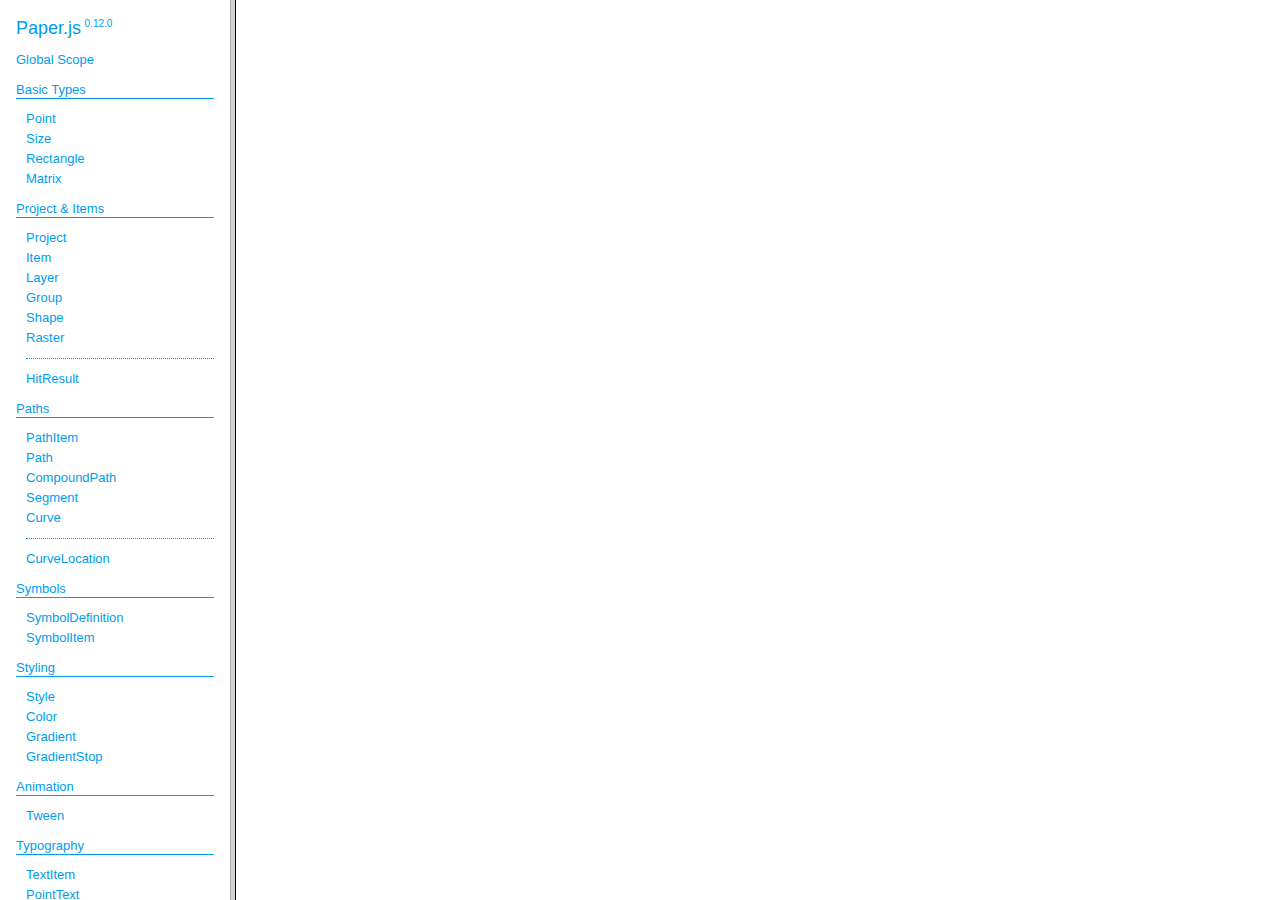
<file: node_modules/paper/dist/docs/index.html>
<!DOCTYPE html>
<html>
<head>
<meta charset="UTF-8">
<title>Paper.js v0.12.0</title>
</head>
<frameset cols="230,*">
<frame src="classes/index.html" name="packageListFrame" title="All Packages">
<frame src="about:blank" name="class-frame" title="Class and interface descriptions">
</frameset>
</html>
</file>
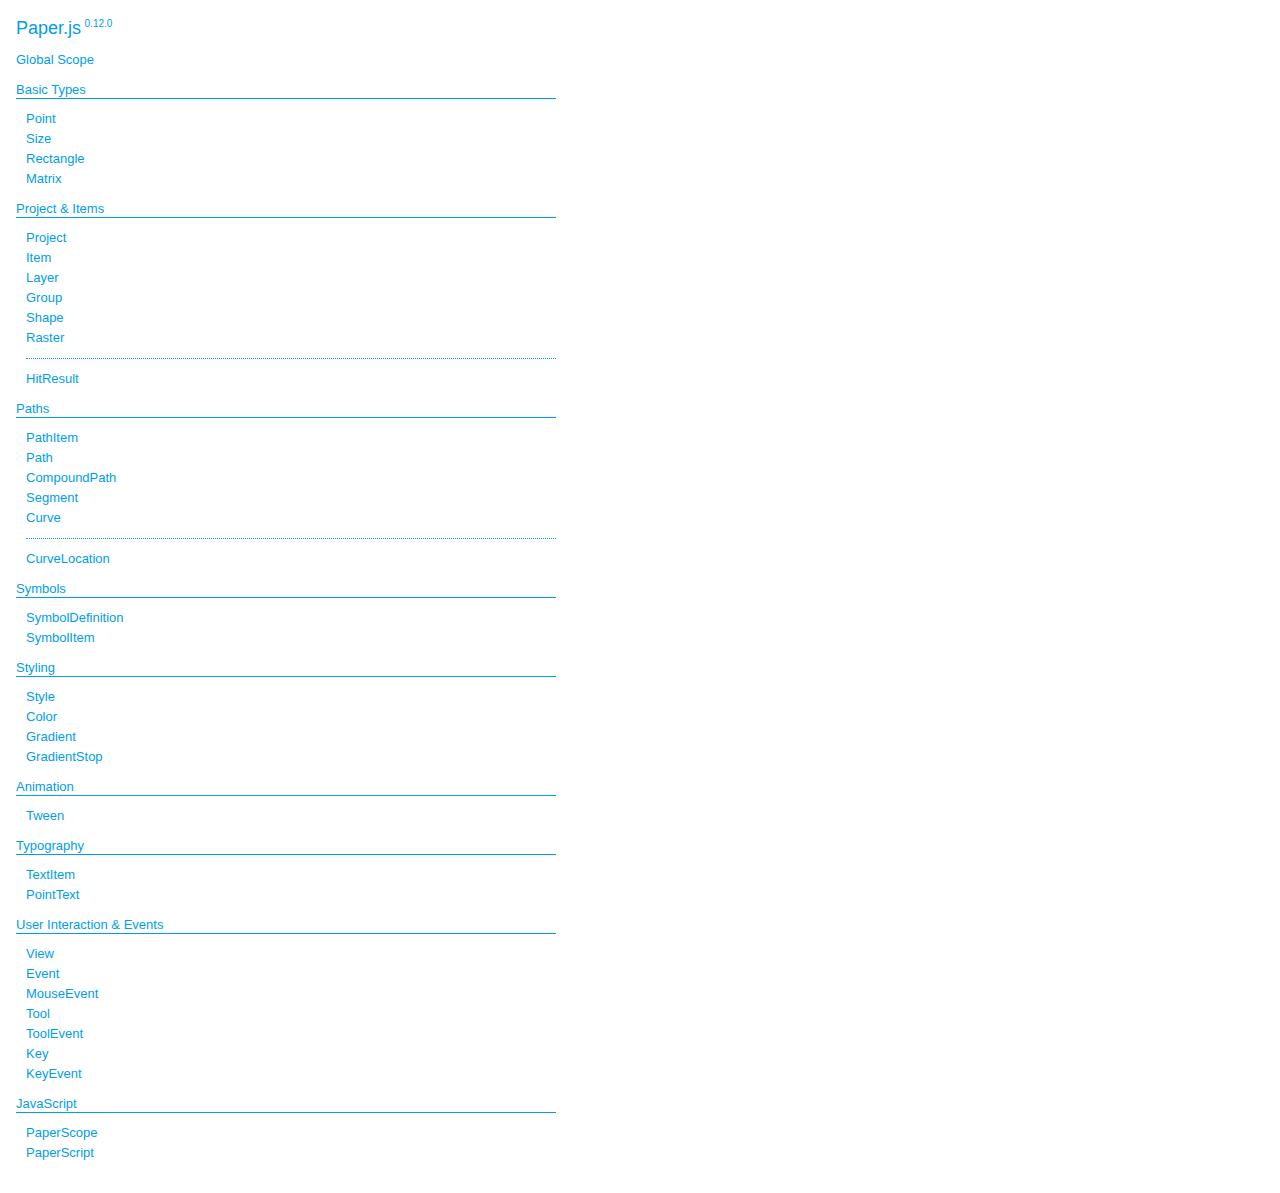
<file: node_modules/paper/dist/docs/classes/index.html>
<!DOCTYPE html>
<html>
<head>
<meta charset="UTF-8">
<title>Paper.js v0.12.0</title>
<base target="class-frame">
<link href="../assets/css/docs.css" rel="stylesheet" type="text/css">
</head>
<body class="reference">
<div class="reference-index">
<h1>Paper.js<span class="version">0.12.0</span></h1>
<ul class="reference-classes"><li><a href="../classes/global.html">Global Scope</a></li>
<li>
<h2>Basic Types</h2>
<ul>
<li><a href="../classes/Point.html">Point</a></li>
<li><a href="../classes/Size.html">Size</a></li>
<li><a href="../classes/Rectangle.html">Rectangle</a></li>
<li><a href="../classes/Matrix.html">Matrix</a></li>
</ul>
<li>
<h2>Project & Items</h2>
<ul>
<li><a href="../classes/Project.html">Project</a></li>
<li><a href="../classes/Item.html">Item</a></li>
<li><a href="../classes/Layer.html">Layer</a></li>
<li><a href="../classes/Group.html">Group</a></li>
<li><a href="../classes/Shape.html">Shape</a></li>
<li><a href="../classes/Raster.html">Raster</a></li>
<li><hr /></li>
<li><a href="../classes/HitResult.html">HitResult</a></li>
</ul>
<li>
<h2>Paths</h2>
<ul>
<li><a href="../classes/PathItem.html">PathItem</a></li>
<li><a href="../classes/Path.html">Path</a></li>
<li><a href="../classes/CompoundPath.html">CompoundPath</a></li>
<li><a href="../classes/Segment.html">Segment</a></li>
<li><a href="../classes/Curve.html">Curve</a></li>
<li><hr /></li>
<li><a href="../classes/CurveLocation.html">CurveLocation</a></li>
</ul>
<li>
<h2>Symbols</h2>
<ul>
<li><a href="../classes/SymbolDefinition.html">SymbolDefinition</a></li>
<li><a href="../classes/SymbolItem.html">SymbolItem</a></li>
</ul>
<li>
<h2>Styling</h2>
<ul>
<li><a href="../classes/Style.html">Style</a></li>
<li><a href="../classes/Color.html">Color</a></li>
<li><a href="../classes/Gradient.html">Gradient</a></li>
<li><a href="../classes/GradientStop.html">GradientStop</a></li>
</ul>
<li>
<h2>Animation</h2>
<ul>
<li><a href="../classes/Tween.html">Tween</a></li>
</ul>
<li>
<h2>Typography</h2>
<ul>
<li><a href="../classes/TextItem.html">TextItem</a></li>
<li><a href="../classes/PointText.html">PointText</a></li>
</ul>
<li>
<h2>User Interaction & Events</h2>
<ul>
<li><a href="../classes/View.html">View</a></li>
<li><a href="../classes/Event.html">Event</a></li>
<li><a href="../classes/MouseEvent.html">MouseEvent</a></li>
<li><a href="../classes/Tool.html">Tool</a></li>
<li><a href="../classes/ToolEvent.html">ToolEvent</a></li>
<li><a href="../classes/Key.html">Key</a></li>
<li><a href="../classes/KeyEvent.html">KeyEvent</a></li>
</ul>
<li>
<h2>JavaScript</h2>
<ul>
<li><a href="../classes/PaperScope.html">PaperScope</a></li>
<li><a href="../classes/PaperScript.html">PaperScript</a></li>
</ul>
</ul>
</body>
</html>
</file>
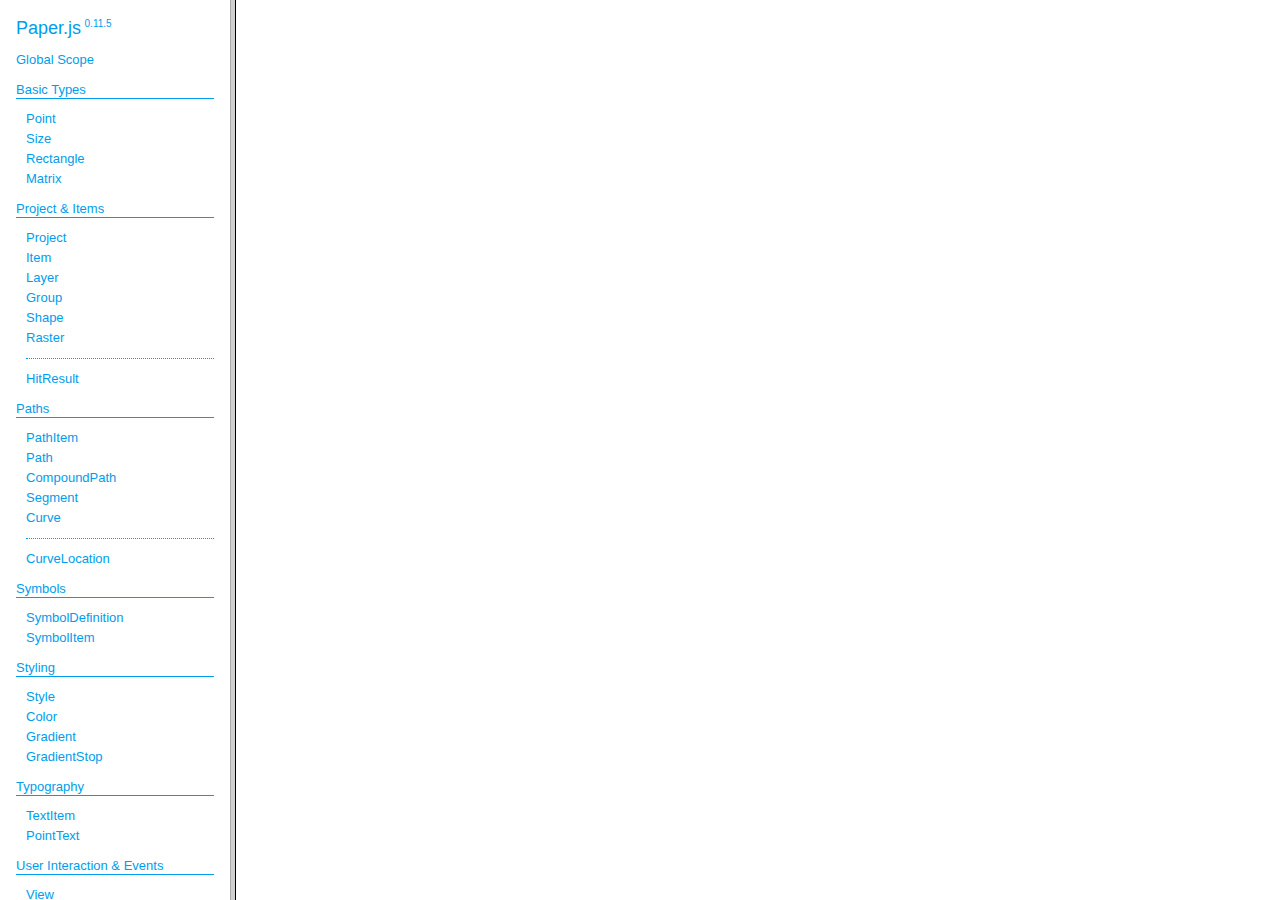
<file: node_modules/paper/dist/paperjs/docs/index.html>
<!DOCTYPE html>
<html>
<head>
<meta charset="UTF-8">
<title>Paper.js v0.11.5</title>
</head>
<frameset cols="230,*">
<frame src="classes/index.html" name="packageListFrame" title="All Packages">
<frame src="about:blank" name="class-frame" title="Class and interface descriptions">
</frameset>
</html>
</file>
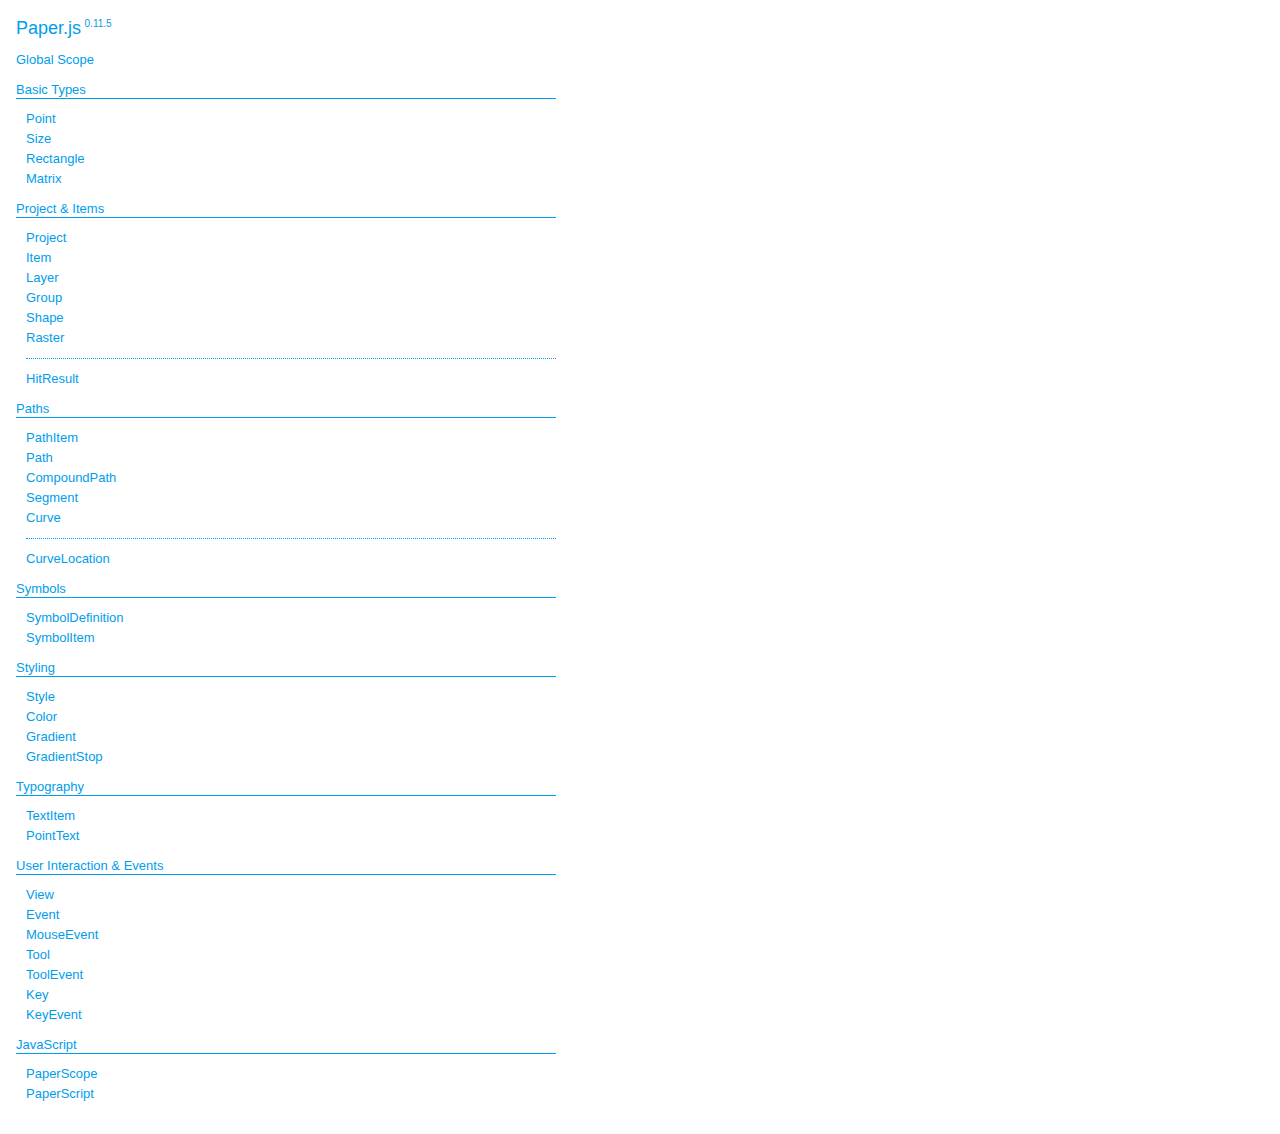
<file: node_modules/paper/dist/paperjs/docs/classes/index.html>
<!DOCTYPE html>
<html>
<head>
<meta charset="UTF-8">
<title>Paper.js v0.11.5</title>
<base target="class-frame">
<link href="../assets/css/docs.css" rel="stylesheet" type="text/css">
</head>
<body class="reference">
<div class="reference-index">
<h1>Paper.js<span class="version">0.11.5</span></h1>
<ul class="reference-classes"><li><a href="../classes/global.html">Global Scope</a></li>
<li>
<h2>Basic Types</h2>
<ul>
<li><a href="../classes/Point.html">Point</a></li>
<li><a href="../classes/Size.html">Size</a></li>
<li><a href="../classes/Rectangle.html">Rectangle</a></li>
<li><a href="../classes/Matrix.html">Matrix</a></li>
</ul>
<li>
<h2>Project & Items</h2>
<ul>
<li><a href="../classes/Project.html">Project</a></li>
<li><a href="../classes/Item.html">Item</a></li>
<li><a href="../classes/Layer.html">Layer</a></li>
<li><a href="../classes/Group.html">Group</a></li>
<li><a href="../classes/Shape.html">Shape</a></li>
<li><a href="../classes/Raster.html">Raster</a></li>
<li><hr /></li>
<li><a href="../classes/HitResult.html">HitResult</a></li>
</ul>
<li>
<h2>Paths</h2>
<ul>
<li><a href="../classes/PathItem.html">PathItem</a></li>
<li><a href="../classes/Path.html">Path</a></li>
<li><a href="../classes/CompoundPath.html">CompoundPath</a></li>
<li><a href="../classes/Segment.html">Segment</a></li>
<li><a href="../classes/Curve.html">Curve</a></li>
<li><hr /></li>
<li><a href="../classes/CurveLocation.html">CurveLocation</a></li>
</ul>
<li>
<h2>Symbols</h2>
<ul>
<li><a href="../classes/SymbolDefinition.html">SymbolDefinition</a></li>
<li><a href="../classes/SymbolItem.html">SymbolItem</a></li>
</ul>
<li>
<h2>Styling</h2>
<ul>
<li><a href="../classes/Style.html">Style</a></li>
<li><a href="../classes/Color.html">Color</a></li>
<li><a href="../classes/Gradient.html">Gradient</a></li>
<li><a href="../classes/GradientStop.html">GradientStop</a></li>
</ul>
<li>
<h2>Typography</h2>
<ul>
<li><a href="../classes/TextItem.html">TextItem</a></li>
<li><a href="../classes/PointText.html">PointText</a></li>
</ul>
<li>
<h2>User Interaction & Events</h2>
<ul>
<li><a href="../classes/View.html">View</a></li>
<li><a href="../classes/Event.html">Event</a></li>
<li><a href="../classes/MouseEvent.html">MouseEvent</a></li>
<li><a href="../classes/Tool.html">Tool</a></li>
<li><a href="../classes/ToolEvent.html">ToolEvent</a></li>
<li><a href="../classes/Key.html">Key</a></li>
<li><a href="../classes/KeyEvent.html">KeyEvent</a></li>
</ul>
<li>
<h2>JavaScript</h2>
<ul>
<li><a href="../classes/PaperScope.html">PaperScope</a></li>
<li><a href="../classes/PaperScript.html">PaperScript</a></li>
</ul>
</ul>
</body>
</html>
</file>
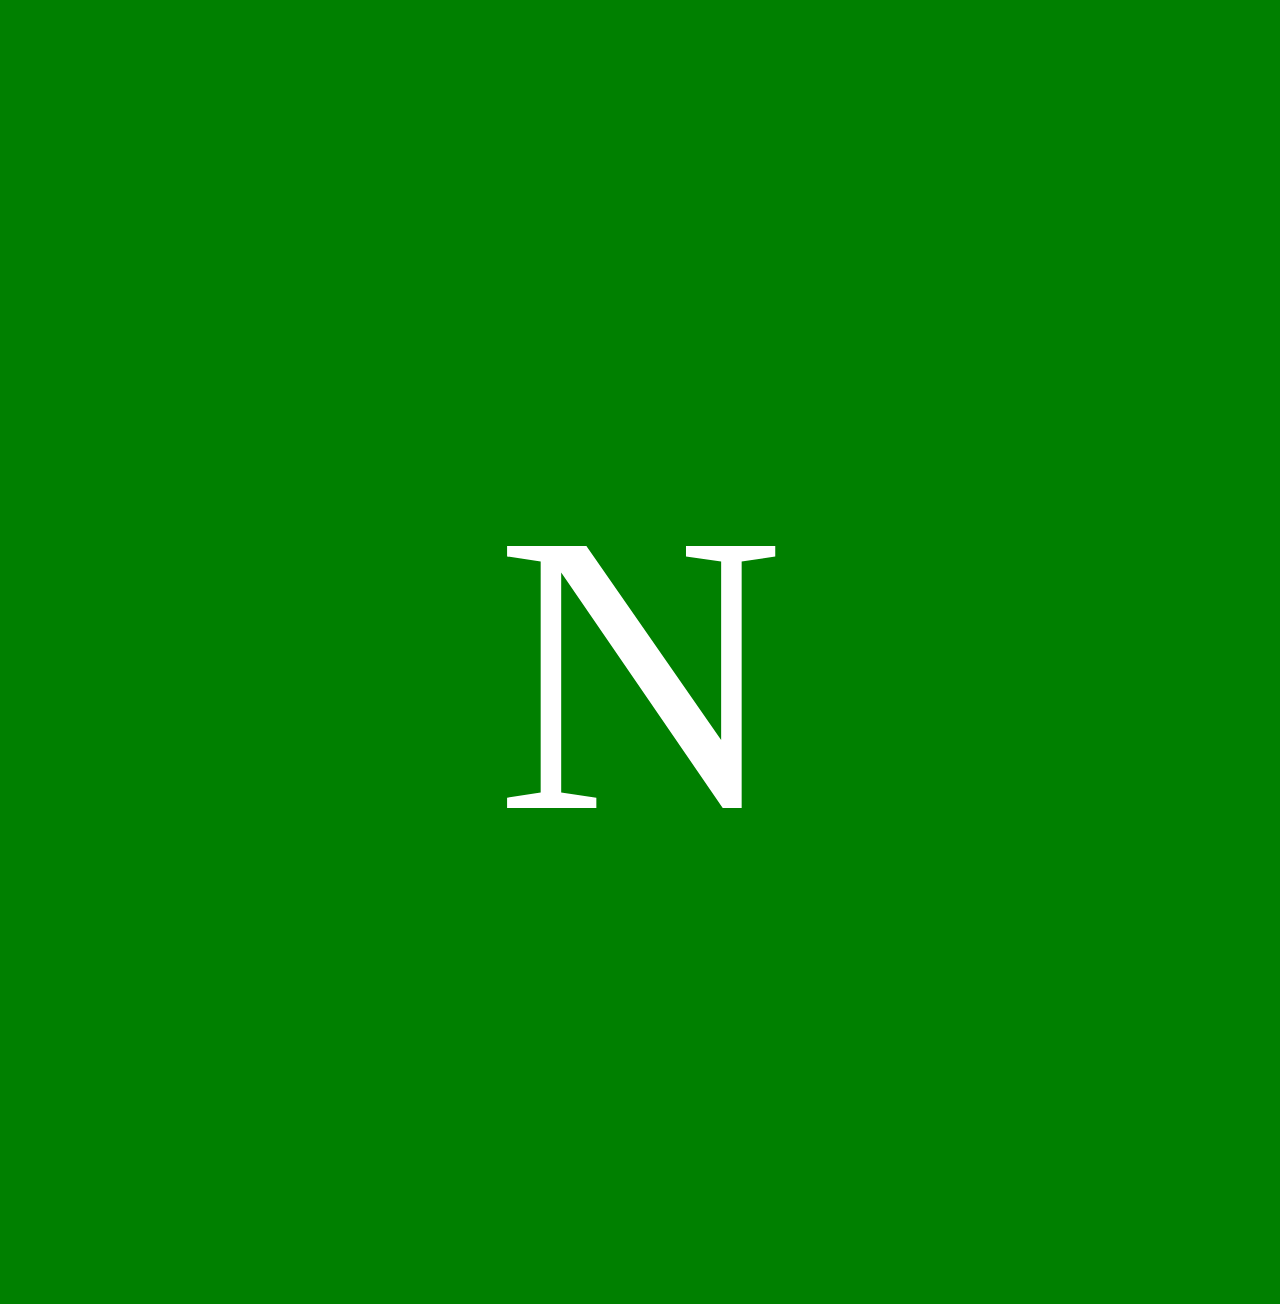
<file: compass.html>
<!DOCTYPE html>
<html>
  <head>
    <style>
    p {
      font-family: verdana;
      font-size: 400px;
      color: #FFFFFF;
    }
    </style>
    <title>Compass</title>
    <script>
    // Get event data
    function deviceOrientationListener(event) {
      var alpha    = event.alpha; //z axis rotation [0,360)
      var beta     = event.beta; //x axis rotation [-180, 180]
      var gamma    = event.gamma; //y axis rotation [-90, 90]
      //Check if absolute values have been sent
      if (typeof event.webkitCompassHeading !== "undefined") {
        alpha = event.webkitCompassHeading; //iOS non-standard
        var heading = alpha
        document.getElementById("heading").innerHTML = heading.toFixed([0]);
      }
      else {
        alert("Your device is reporting relative alpha values, so this compass won't point north :(");
        var heading = 360 - alpha; //heading [0, 360)
        document.getElementById("heading").innerHTML = heading.toFixed([0]);
      }

      // Change backgroud colour based on heading
      // Green for North and South, black otherwise
      if (heading > 359 || heading < 1) { //Allow +- 1 degree
        document.body.style.backgroundColor = "green";
        document.getElementById("heading").innerHTML = "N"; // North
        //navigator.vibrate([200, 400, 200]);

      }
      else if (heading > 179 && heading < 181){ //Allow +- 1 degree
        document.body.style.backgroundColor = "green";
        document.getElementById("heading").innerHTML = "S"; // South
      }
else { // Otherwise, use near black
     document.body.style.backgroundColor = "#161616";
   }
 }

 // Check if device can provide absolute orientation data
 if (window.DeviceOrientationAbsoluteEvent) {
   window.addEventListener("DeviceOrientationAbsoluteEvent", deviceOrientationListener);
 } // If not, check if the device sends any orientation data
 else if(window.DeviceOrientationEvent){
   window.addEventListener("deviceorientation", deviceOrientationListener);
 } // Send an alert if the device isn't compatible
 else {
   alert("Sorry, try again on a compatible mobile device!");
 }
 </script>
</head>
<body>
  <br><br>
  <p id="heading" style="text-align:center"></p>
</body>
</html>
</file>
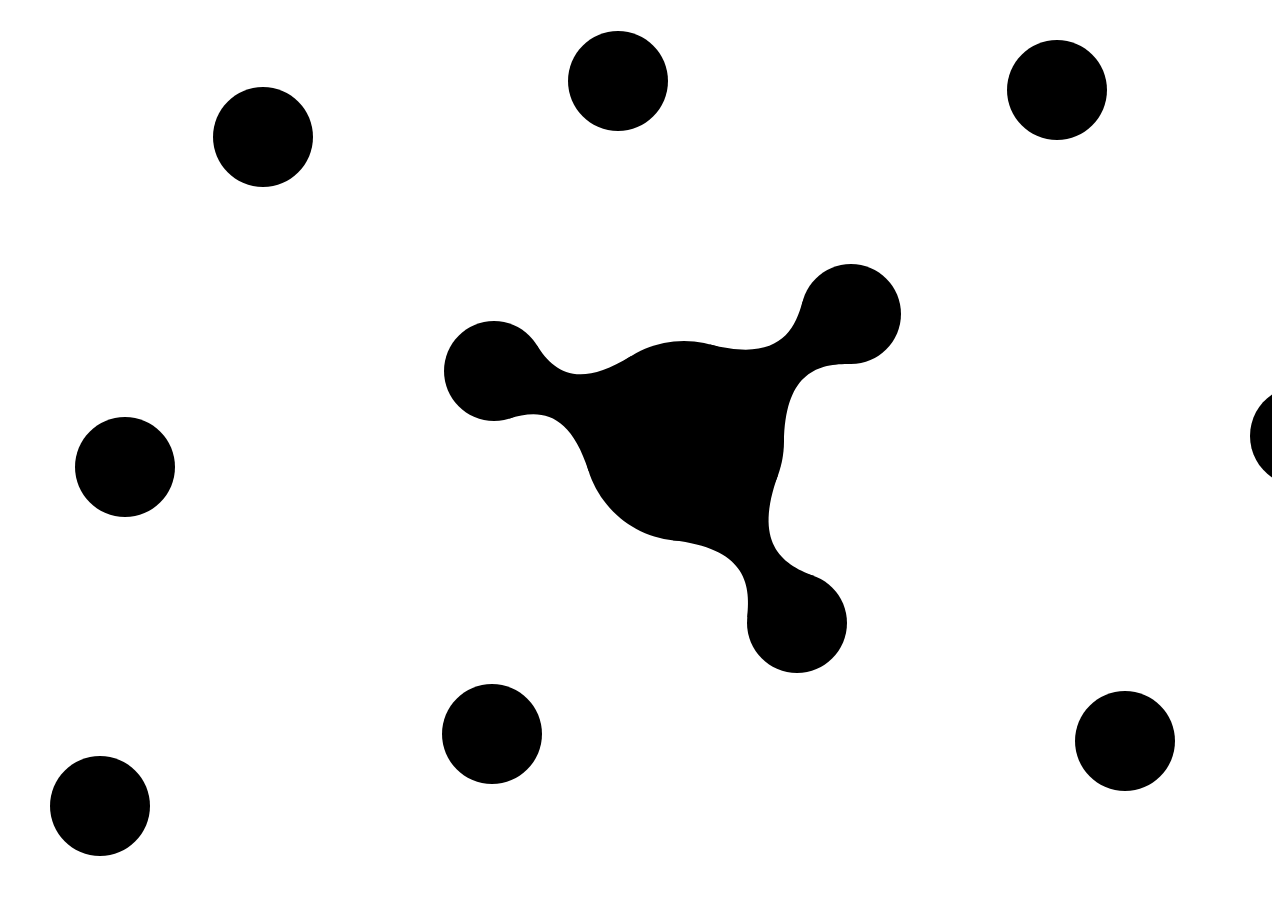
<file: test.html>
<!DOCTYPE html>
<html>
<head>
  <style>
  html, body {
    height: 100%;
  }
  </style>
<!-- Load the Paper.js library -->
<script type="text/javascript" src="paper-full.min.js"></script>
<!-- Define inlined JavaScript -->
<script type="text/paperscript" canvas="myCanvas">
console.log("hi")
project.currentStyle = {
  fillColor: 'black'
};

var ballPositions = [[255, 129], [610, 73], [486, 363],
  [117, 459], [484, 726], [843, 306], [789, 615], [1049, 82],
  [1292, 428], [1117, 733], [1352, 86], [92, 798]];

var handle_len_rate = 2.4;
var circlePaths = [];
var radius = 50;
for (var i = 0, l = ballPositions.length; i < l; i++) {
  var circlePath = new Path.Circle({
    center: ballPositions[i],
    radius: 50
  });
  circlePaths.push(circlePath);
}

var largeCircle = new Path.Circle({
  center: [676, 433],
  radius: 100
});
circlePaths.push(largeCircle);

function onMouseMove(event) {
  largeCircle.position = event.point;
  generateConnections(circlePaths);
}

var connections = new Group();
function generateConnections(paths) {
  // Remove the last connection paths:
  connections.children = [];

  for (var i = 0, l = paths.length; i < l; i++) {
    for (var j = i - 1; j >= 0; j--) {
      var path = metaball(paths[i], paths[j], 0.5, handle_len_rate, 300);
      if (path) {
        connections.appendTop(path);
        path.removeOnMove();
      }
    }
  }
}

generateConnections(circlePaths);

// ---------------------------------------------
function metaball(ball1, ball2, v, handle_len_rate, maxDistance) {
  var center1 = ball1.position;
  var center2 = ball2.position;
  var radius1 = ball1.bounds.width / 2;
  var radius2 = ball2.bounds.width / 2;
  var pi2 = Math.PI / 2;
  var d = center1.getDistance(center2);
  var u1, u2;

  if (radius1 == 0 || radius2 == 0)
    return;

  if (d > maxDistance || d <= Math.abs(radius1 - radius2)) {
    return;
  } else if (d < radius1 + radius2) { // case circles are overlapping
    u1 = Math.acos((radius1 * radius1 + d * d - radius2 * radius2) /
        (2 * radius1 * d));
    u2 = Math.acos((radius2 * radius2 + d * d - radius1 * radius1) /
        (2 * radius2 * d));
  } else {
    u1 = 0;
    u2 = 0;
  }

  var angle1 = (center2 - center1).getAngleInRadians();
  var angle2 = Math.acos((radius1 - radius2) / d);
  var angle1a = angle1 + u1 + (angle2 - u1) * v;
  var angle1b = angle1 - u1 - (angle2 - u1) * v;
  var angle2a = angle1 + Math.PI - u2 - (Math.PI - u2 - angle2) * v;
  var angle2b = angle1 - Math.PI + u2 + (Math.PI - u2 - angle2) * v;
  var p1a = center1 + getVector(angle1a, radius1);
  var p1b = center1 + getVector(angle1b, radius1);
  var p2a = center2 + getVector(angle2a, radius2);
  var p2b = center2 + getVector(angle2b, radius2);

  // define handle length by the distance between
  // both ends of the curve to draw
  var totalRadius = (radius1 + radius2);
  var d2 = Math.min(v * handle_len_rate, (p1a - p2a).length / totalRadius);

  // case circles are overlapping:
  d2 *= Math.min(1, d * 2 / (radius1 + radius2));

  radius1 *= d2;
  radius2 *= d2;

  var path = new Path({
    segments: [p1a, p2a, p2b, p1b],
    style: ball1.style,
    closed: true
  });
  var segments = path.segments;
  segments[0].handleOut = getVector(angle1a - pi2, radius1);
  segments[1].handleIn = getVector(angle2a + pi2, radius2);
  segments[2].handleOut = getVector(angle2b - pi2, radius2);
  segments[3].handleIn = getVector(angle1b + pi2, radius1);
  return path;
}

// ------------------------------------------------
function getVector(radians, length) {
  return new Point({
    // Convert radians to degrees:
    angle: radians * 180 / Math.PI,
    length: length
  });
}

</script>
</head>
<body>
    <canvas id="myCanvas" style="width: 100%; height: 100%;" resize></canvas>

</body>
</html>
</file>
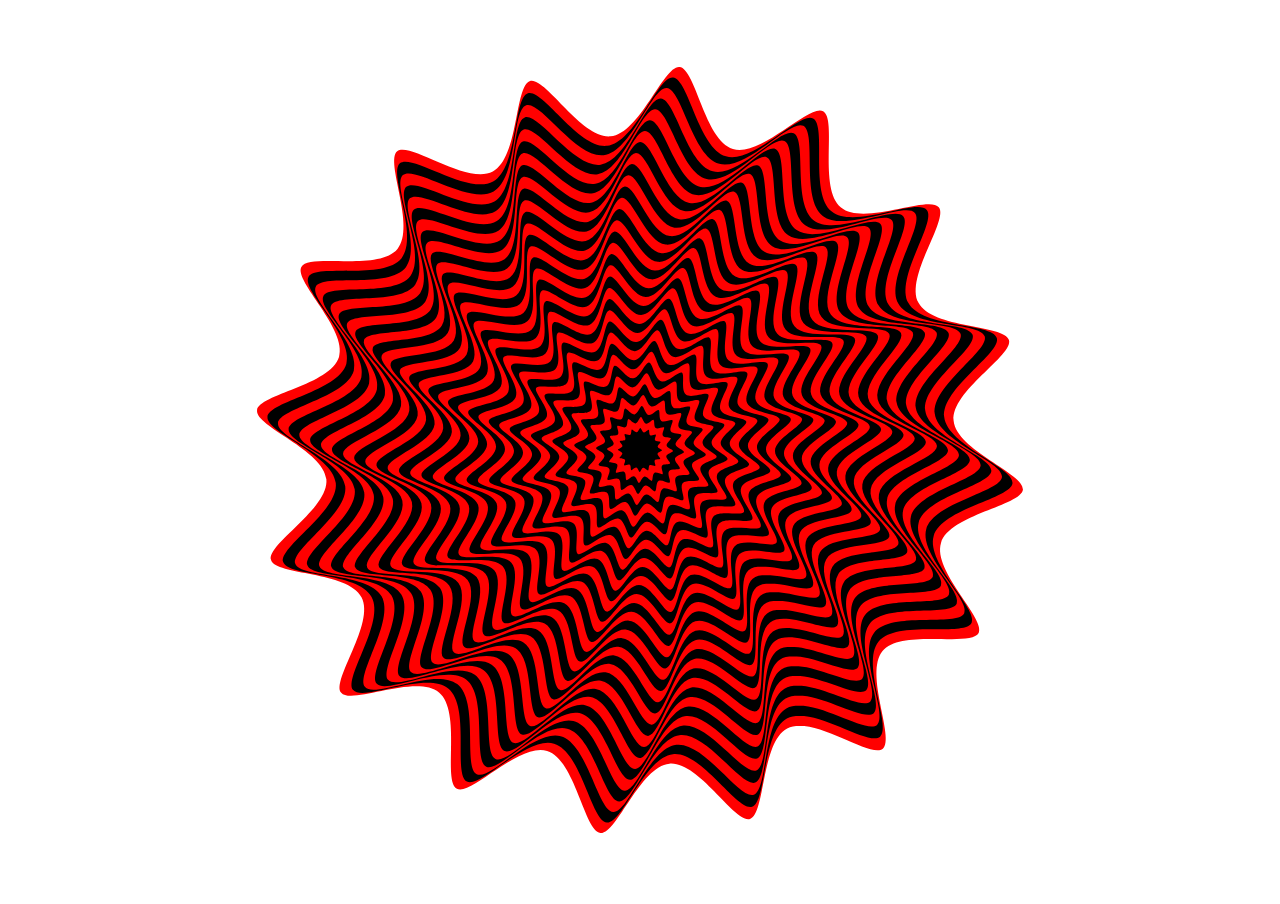
<file: node_modules/paper/examples/Animated/AnimatedStar.html>
<!DOCTYPE html>
<html>
<head>
    <meta charset="UTF-8">
    <title>Animated Star</title>
    <link rel="stylesheet" href="../css/style.css">
    <script type="text/javascript" src="../../dist/paper-full.js"></script>
    <script type="text/paperscript" canvas="canvas">
        var layer = project.activeLayer;

        var values = {
            count: 34,
            points: 32
        };

        for (var i = 0; i < values.count; i++) {
            var path = new Path({
                fillColor: i % 2 ? 'red' : 'black',
                closed: true
            });

            var offset = new Point(20 + 10 * i, 0);
            var l = offset.length;
            for (var j = 0; j < values.points * 2; j++) {
                offset.angle += 360 / values.points;
                var vector = offset.normalize(l * (j % 2 ? 0.1 : -0.1));
                path.add(offset + vector);
            }
            path.smooth({ type: 'continuous' });
            layer.insertChild(0, new Group({
                children: [path],
                applyMatrix: false
            }));
        }

        function onFrame(event) {
            for (var i = 0; i < values.count; i++) {
                var item = layer.children[i];
                var angle = (values.count - i) * Math.sin(event.count / 128) / 10;
                item.rotate(angle);
            }
        }

        // Reposition the paths whenever the window is resized:
        function onResize(event) {
            layer.position = view.center;
        }
    </script>
</head>
<body>
    <canvas id="canvas" resize stats hidpi="off"></canvas>
</body>
</html>
</file>
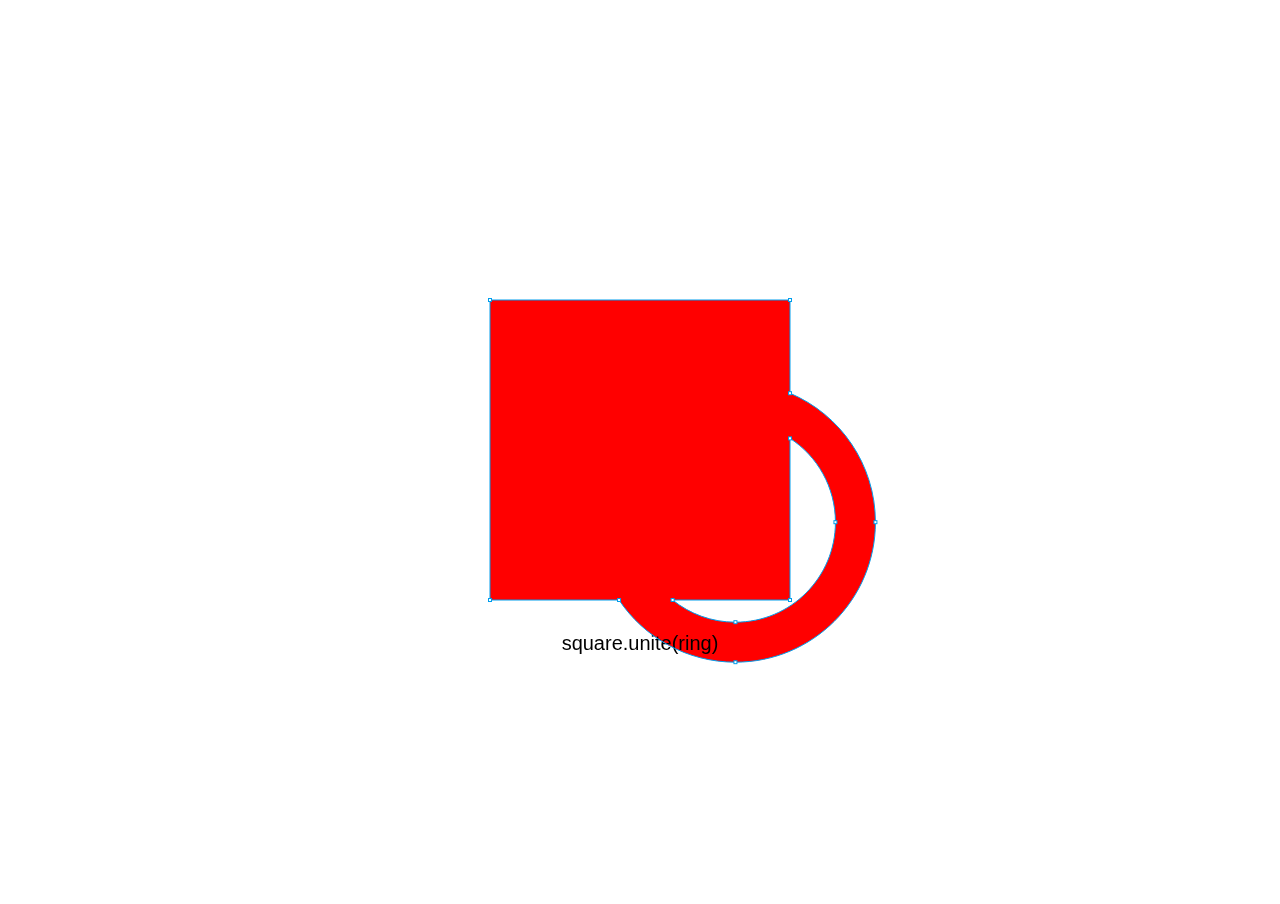
<file: node_modules/paper/examples/Animated/BooleanOperations.html>
<!DOCTYPE html>
<html>
<head>
    <meta charset="UTF-8">
    <title>Boolean Operations</title>
    <link rel="stylesheet" href="../css/style.css">
    <script type="text/javascript" src="../../dist/paper-full.js"></script>
    <script type="text/paperscript" canvas="canvas">
        var text = new PointText({
            position: view.center + [0, 200],
            fillColor: 'black',
            justification: 'center',
            fontSize: 20
        });

        var originals = new Group({ insert: false }); // Don't insert in DOM.

        var square = new Path.Rectangle({
            position: view.center,
            size: 300,
            parent: originals,
            fillColor: 'white'
        });

        // Make a ring using subtraction of two circles:
        var inner = new Path.Circle({
            center: view.center,
            radius: 100,
            parent: originals,
            fillColor: 'white'
        });

        var outer = new Path.Circle({
            center: view.center,
            radius: 140,
            parent: originals,
            fillColor: 'white'
        });

        var ring = outer.subtract(inner);

        var operations = ['unite', 'intersect', 'subtract', 'exclude', 'divide'];
        var colors = ['red', 'green', 'blue', 'black'];
        var curIndex = -1;
        var operation, result, activeItem;

        // Change the mode every 3 seconds:
        setInterval(setMode, 3000);

        // Set the initial mode:
        setMode();

        function setMode() {
            curIndex++;
            if (curIndex == operations.length * 2)
                curIndex = 0;
            operation = operations[curIndex % operations.length];
        }

        function onMouseDown(event) {
            var hitResult = originals.hitTest(event.point);
            activeItem = hitResult && hitResult.item;
        }

        function onMouseDrag(event) {
            if (activeItem)
                activeItem.position = event.point;
        }

        function onMouseUp() {
            activeItem = null;
            square.position = view.center;
        }

        function onFrame(event) {
            if (activeItem != ring) {
                // Move the ring around:
                var offset = new Point(140, 80) * [Math.sin(event.count / 60), Math.sin(event.count / 40)];
                ring.position = view.center + offset;
            }

            // Remove the result of the last path operation:
            if (result)
                result.remove();

            // Perform the path operation on the ring:
            if (curIndex < operations.length) {
                result = square[operation](ring);
                text.content = 'square.' + operation + '(ring)';
            } else {
                result = ring[operation](square);
                text.content = 'ring.' + operation + '(square)';
            }
            result.selected = true;
            result.fillColor = colors[curIndex % colors.length];
            result.moveBelow(text);

            // If the result is a group, color each of its children differently:
            if (result instanceof Group) {
                for (var i = 0; i < result.children.length; i++) {
                    result.children[i].fillColor = colors[i];
                }
            }
        };

        function onResize() {
            text.position = view.center + [0, 200];
            square.position = view.center;
        }
    </script>
</head>
<body>
    <canvas id="canvas" resize stats></canvas>
</body>
</html>
</file>
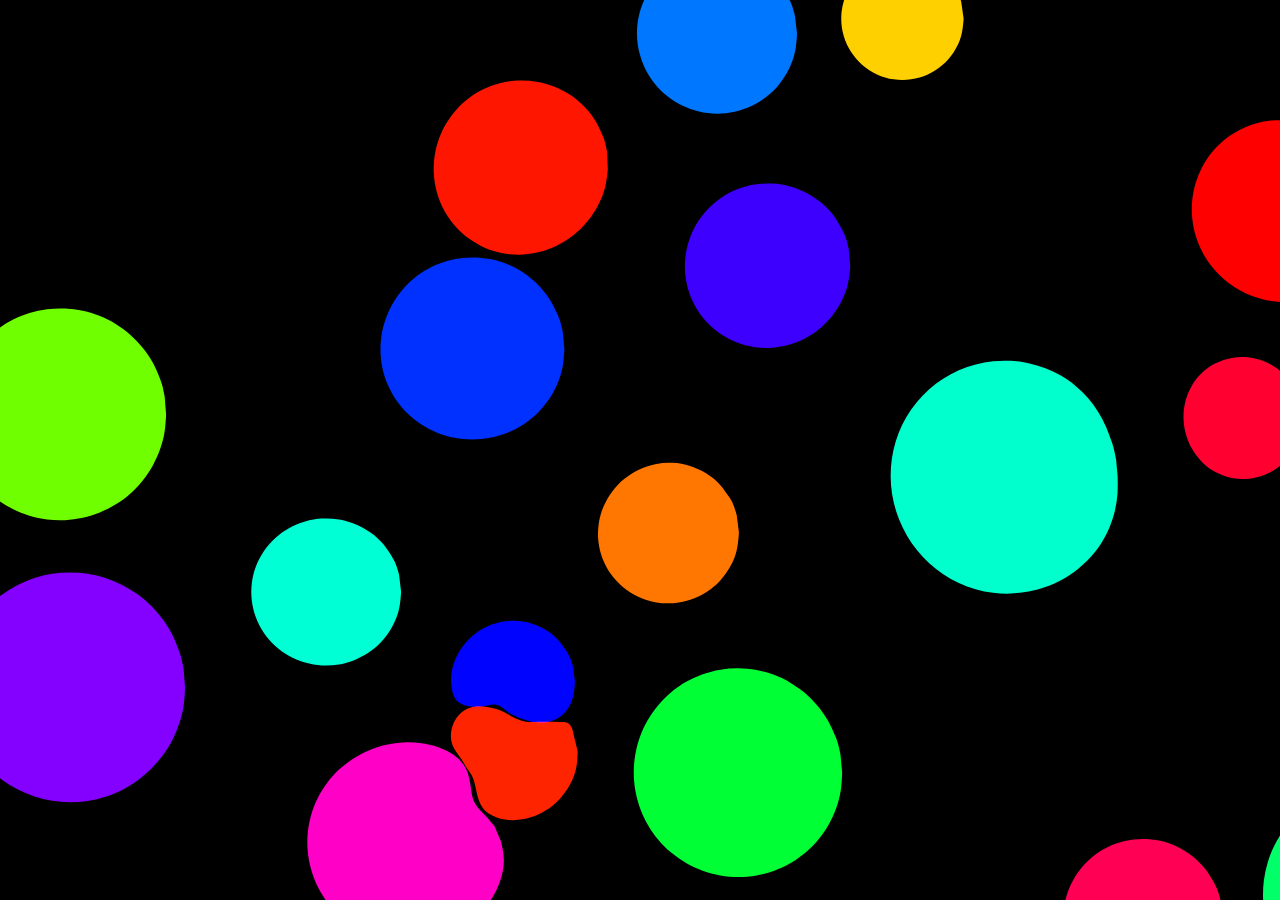
<file: node_modules/paper/examples/Animated/CandyCrash.html>
<!DOCTYPE html>
<html>
<head>
    <meta charset="UTF-8">
    <title>Candy Crash</title>
    <link rel="stylesheet" href="../css/style.css">
    <script type="text/javascript" src="../../dist/paper-full.js"></script>
    <script type="text/paperscript" canvas="canvas">
    // kynd.info 2014

    function Ball(r, p, v) {
        this.radius = r;
        this.point = p;
        this.vector = v;
        this.maxVec = 15;
        this.numSegment = Math.floor(r / 3 + 2);
        this.boundOffset = [];
        this.boundOffsetBuff = [];
        this.sidePoints = [];
        this.path = new Path({
            fillColor: {
                hue: Math.random() * 360,
                saturation: 1,
                brightness: 1
            },
            blendMode: 'lighter'
        });

        for (var i = 0; i < this.numSegment; i ++) {
            this.boundOffset.push(this.radius);
            this.boundOffsetBuff.push(this.radius);
            this.path.add(new Point());
            this.sidePoints.push(new Point({
                angle: 360 / this.numSegment * i,
                length: 1
            }));
        }
    }

    Ball.prototype = {
        iterate: function() {
            this.checkBorders();
            if (this.vector.length > this.maxVec)
                this.vector.length = this.maxVec;
            this.point += this.vector;
            this.updateShape();
        },

        checkBorders: function() {
            var size = view.size;
            if (this.point.x < -this.radius)
                this.point.x = size.width + this.radius;
            if (this.point.x > size.width + this.radius)
                this.point.x = -this.radius;
            if (this.point.y < -this.radius)
                this.point.y = size.height + this.radius;
            if (this.point.y > size.height + this.radius)
                this.point.y = -this.radius;
        },

        updateShape: function() {
            var segments = this.path.segments;
            for (var i = 0; i < this.numSegment; i ++)
                segments[i].point = this.getSidePoint(i);

            this.path.smooth();
            for (var i = 0; i < this.numSegment; i ++) {
                if (this.boundOffset[i] < this.radius / 4)
                    this.boundOffset[i] = this.radius / 4;
                var next = (i + 1) % this.numSegment;
                var prev = (i > 0) ? i - 1 : this.numSegment - 1;
                var offset = this.boundOffset[i];
                offset += (this.radius - offset) / 15;
                offset += ((this.boundOffset[next] + this.boundOffset[prev]) / 2 - offset) / 3;
                this.boundOffsetBuff[i] = this.boundOffset[i] = offset;
            }
        },

        react: function(b) {
            var dist = this.point.getDistance(b.point);
            if (dist < this.radius + b.radius && dist != 0) {
                var overlap = this.radius + b.radius - dist;
                var direc = (this.point - b.point).normalize(overlap * 0.015);
                this.vector += direc;
                b.vector -= direc;

                this.calcBounds(b);
                b.calcBounds(this);
                this.updateBounds();
                b.updateBounds();
            }
        },

        getBoundOffset: function(b) {
            var diff = this.point - b;
            var angle = (diff.angle + 180) % 360;
            return this.boundOffset[Math.floor(angle / 360 * this.boundOffset.length)];
        },

        calcBounds: function(b) {
            for (var i = 0; i < this.numSegment; i ++) {
                var tp = this.getSidePoint(i);
                var bLen = b.getBoundOffset(tp);
                var td = tp.getDistance(b.point);
                if (td < bLen) {
                    this.boundOffsetBuff[i] -= (bLen  - td) / 2;
                }
            }
        },

        getSidePoint: function(index) {
            return this.point + this.sidePoints[index] * this.boundOffset[index];
        },

        updateBounds: function() {
            for (var i = 0; i < this.numSegment; i ++)
                this.boundOffset[i] = this.boundOffsetBuff[i];
        }
    };

    //--------------------- main ---------------------

    var balls = [];
    var numBalls = 18;
    for (var i = 0; i < numBalls; i++) {
        var position = Point.random() * view.size;
        var vector = new Point({
            angle: 360 * Math.random(),
            length: Math.random() * 10
        });
        var radius = Math.random() * 60 + 60;
        balls.push(new Ball(radius, position, vector));
    }

    function onFrame() {
        for (var i = 0; i < balls.length - 1; i++) {
            for (var j = i + 1; j < balls.length; j++) {
                balls[i].react(balls[j]);
            }
        }
        for (var i = 0, l = balls.length; i < l; i++) {
            balls[i].iterate();
        }
    }

    </script>
</head>
<body>
    <canvas id="canvas" resize hidpi="off" style="background:black"></canvas>
</body>
</html>
</file>
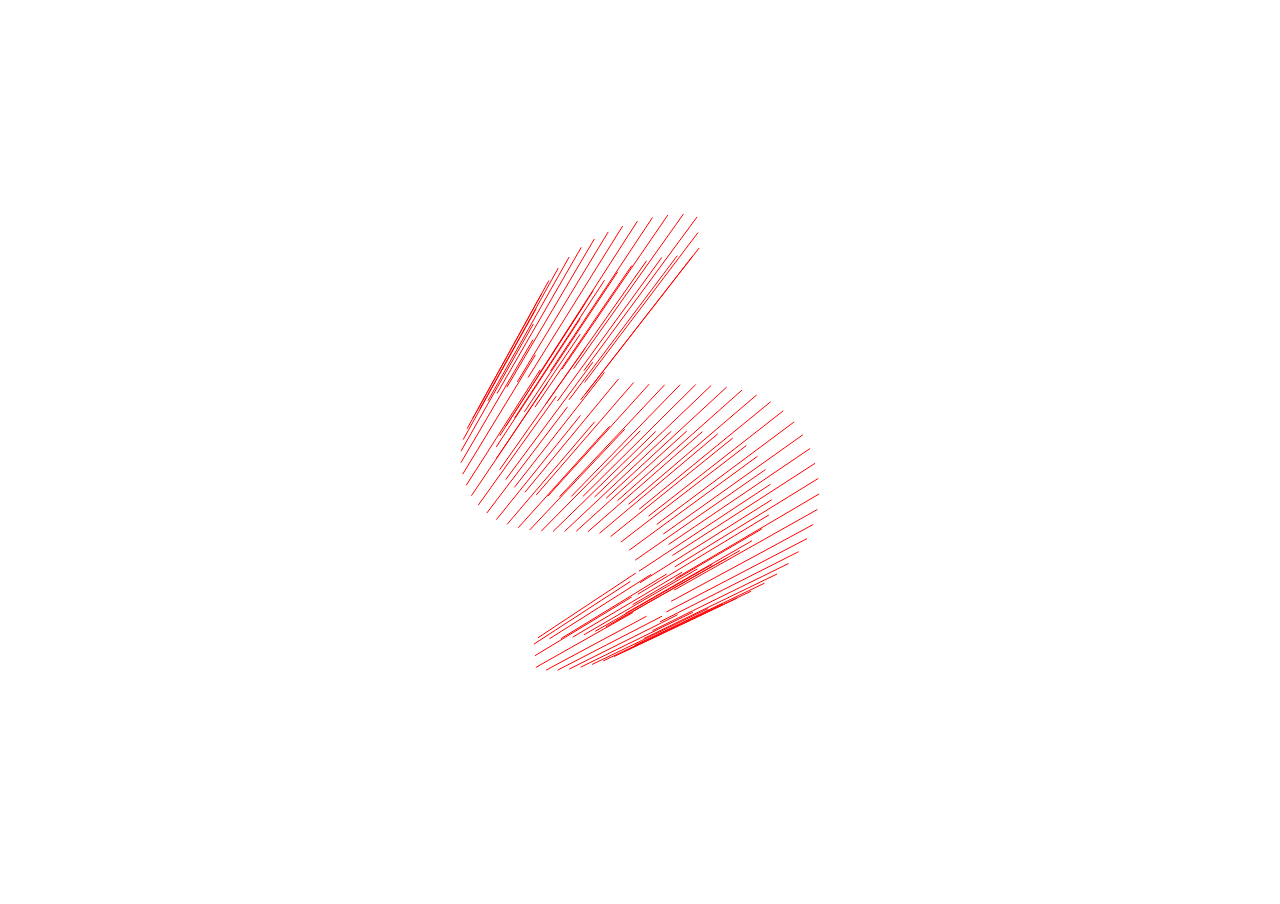
<file: node_modules/paper/examples/Animated/Extruded.html>
<!DOCTYPE html>
<html>
<head>
    <meta charset="UTF-8">
    <title>Extruded</title>
    <link rel="stylesheet" href="../css/style.css">
    <script type="text/javascript" src="../../dist/paper-full.js"></script>
    <script type="text/paperscript" canvas="canvas">
        var lineGroup = new Group();
        var lineCount = 100;
        for (var i = 0; i < lineCount; i++) {
            var linePath = new Path.Line([0, 0], [0, 0]);
            lineGroup.addChild(linePath);
        }
        lineGroup.strokeColor = 'red';

        var path1 = new Path('M63.39307,265.71387c10.8667,6.96631 26.4707,12.26025 43.18896,12.26025c24.79932,0 39.28857,-13.09619 39.28857,-32.04346c0,-17.27588 -10.03125,-27.58545 -35.38721,-37.05908c-30.65088,-11.146 -49.59814,-27.30713 -49.59814,-53.49902c0,-29.25732 24.2417,-50.9917 60.74365,-50.9917c18.94727,0 33.1582,4.4585 41.23877,9.19531L156.18018,133.35986c-5.85156,-3.62256 -18.39014,-8.9165 -35.38721,-8.9165c-25.63525,0 -35.3877,15.3252 -35.3877,28.14258c0,17.5542 11.42432,26.19238 37.33789,36.22314c31.76514,12.26025 47.64795,27.58545 47.64795,55.1709c0,28.979 -21.17676,54.33496 -65.48096,54.33496c-18.11133,0 -37.89502,-5.57275 -47.92578,-12.26025z');
        path1.position = view.center;

        var path2 = path1.clone();
        path1.scale(1.5);
        path2.scale(2);

        var length1 = path1.length;
        var length2 = path2.length;
        function onFrame(event) {
            var vector = new Point({
                angle: -event.count % 360,
                length: 100
            });
            path1.rotate(-0.5);
            path1.position = view.center - vector;

            path2.rotate(-0.5);
            path2.position = view.center + vector.normalize(50);

            for (var i = 0; i < lineCount; i++) {
                var path = lineGroup.children[i];
                var l1 = (length1 / lineCount * (i + event.count / 10)) % length1;
                var l2 = (length2 / lineCount * (i + event.count / 10)) % length2;
                path.firstSegment.point = path1.getPointAt(l1),
                path.lastSegment.point = path2.getPointAt(l2);
            }
        }
    </script>
</head>
<body>
    <canvas id="canvas" resize></canvas>
</body>
</html>
</file>
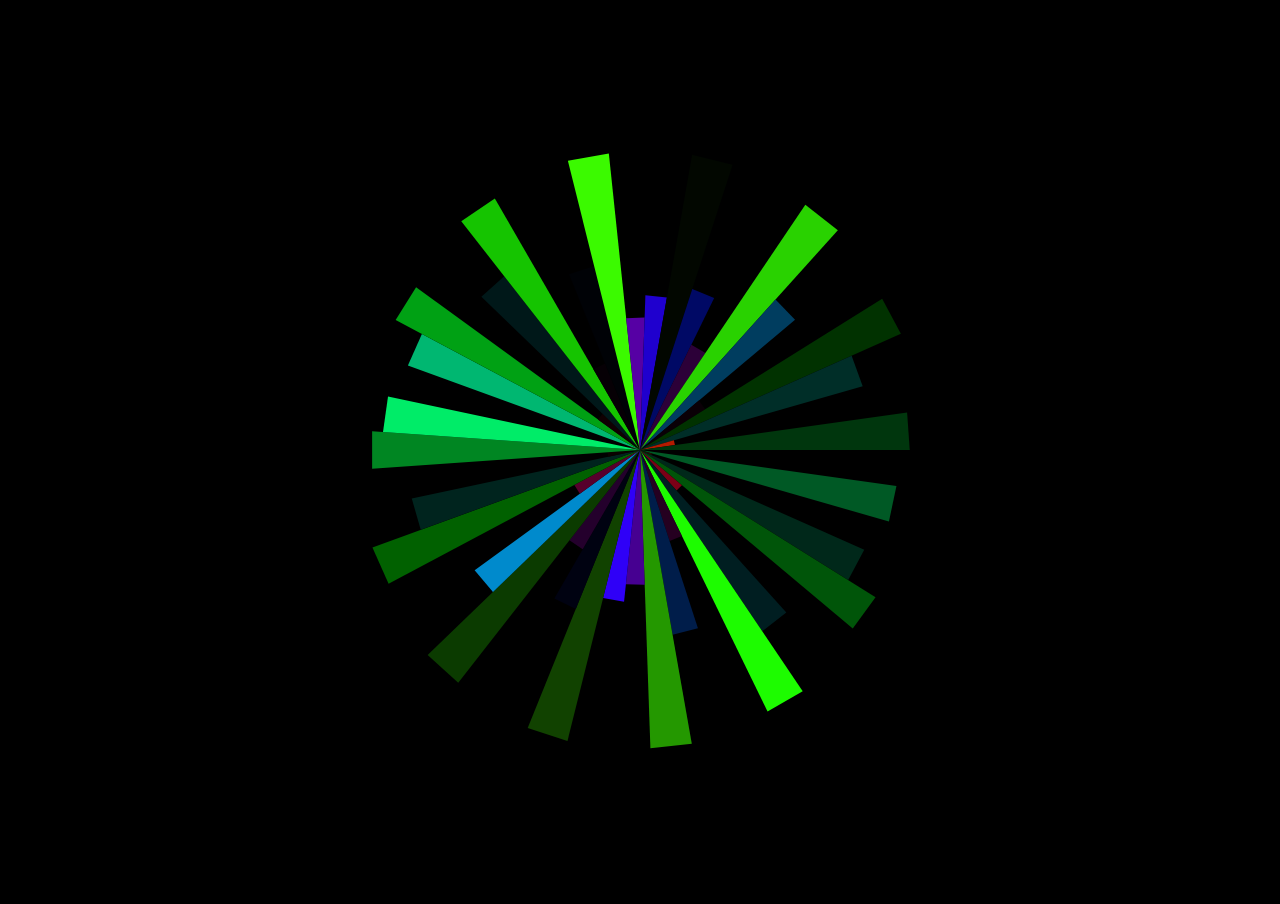
<file: node_modules/paper/examples/Animated/Lines.html>
<!DOCTYPE html>
<html>
<head>
    <meta charset="UTF-8">
    <title>Lines</title>
    <link rel="stylesheet" href="../css/style.css">
    <script type="text/javascript" src="../../dist/paper-full.js"></script>
    <script type="text/paperscript" canvas="canvas">
        var amount = 45;
        for (var i = 0; i < amount; i++) {
            var path = new Path({
                fillColor: {
                    hue: 1,
                    saturation: 1,
                    brightness: Math.random()
                },
                closed: true
            });
        }

        var position = view.center;
        var mousePos = view.center;
        var children = project.activeLayer.children;

        function iterate(count) {
            var delta = mousePos - position;
            position += delta / 10;
            for (var i = 1; i < amount; i++) {
                var path = children[i];
                var length = Math.abs(Math.sin(i + count / 40) * 300);
                path.segments = [
                    position + delta / 1.5,
                    position + { angle: i / amount * 360, length: length },
                    position + { angle: (i + 1) / amount * 360, length: length }
                ];
                path.fillColor.hue = count - length;
            }
        }

        function onFrame(event) {
            iterate(event.count);
        }

        function onMouseMove(event) {
            iterate();
            mousePos = event.point;
        }
    </script>
</head>
<body style="background:black">
    <canvas id="canvas" resize></canvas>
</body>
</html>
</file>
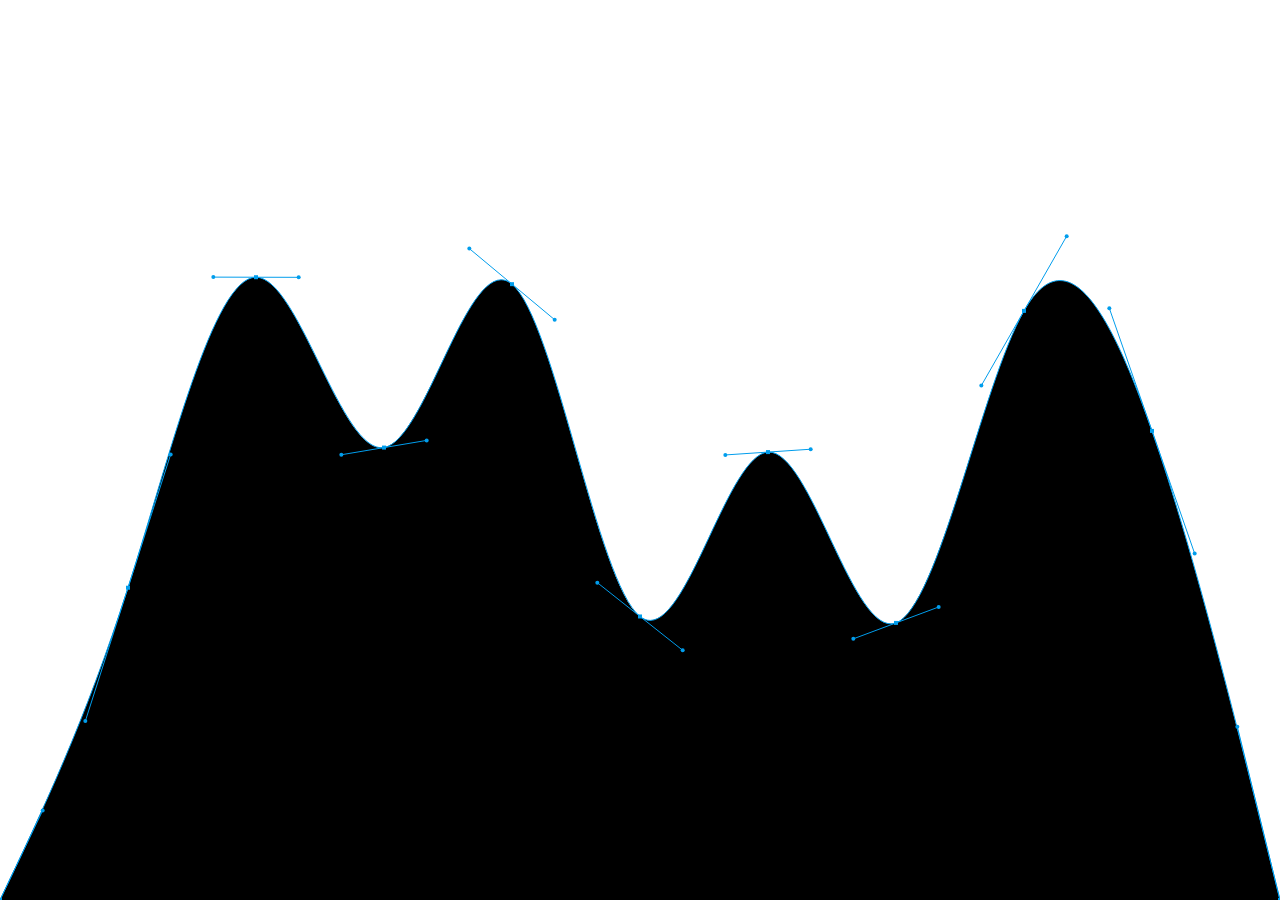
<file: node_modules/paper/examples/Animated/Smoothing.html>
<!DOCTYPE html>
<html>
<head>
    <meta charset="UTF-8">
    <title>Smoothing</title>
    <link rel="stylesheet" href="../css/style.css">
    <script type="text/javascript" src="../../dist/paper-full.js"></script>
    <script type="text/paperscript" canvas="canvas">
        var width, height, center;
        var points = 10;
        var smooth = true;
        var path = new Path({
            fillColor: 'black'
        });
        var mousePos = view.center / 2;
        var pathHeight = mousePos.y;
        initializePath();

        function initializePath() {
            center = view.center;
            width = view.size.width;
            height = view.size.height / 2;
            path.segments = [];
            path.add(view.bounds.bottomLeft);
            for (var i = 1; i < points; i++) {
                var point = new Point(width / points * i, center.y);
                path.add(point);
            }
            path.add(view.bounds.bottomRight);
            path.fullySelected = true;
        }

        function onFrame(event) {
            pathHeight += (center.y - mousePos.y - pathHeight) / 10;
            for (var i = 1; i < points; i++) {
                var sinSeed = event.count + (i + i % 10) * 100;
                var sinHeight = Math.sin(sinSeed / 200) * pathHeight;
                var yPos = Math.sin(sinSeed / 100) * sinHeight + height;
                path.segments[i].point.y = yPos;
            }
            if (smooth)
                path.smooth({ type: 'continuous' });
        }

        function onMouseMove(event) {
            mousePos = event.point;
        }

        function onMouseDown(event) {
            smooth = !smooth;
            if (!smooth) {
                // If smooth has been turned off, we need to reset
                // the handles of the path:
                for (var i = 0, l = path.segments.length; i < l; i++) {
                    var segment = path.segments[i];
                    segment.handleIn = segment.handleOut = null;
                }
            }
        }

        // Reposition the path whenever the window is resized:
        function onResize(event) {
            initializePath();
        }
    </script>
</head>
<body>
    <canvas id="canvas" resize></canvas>
</body>
</html>
</file>
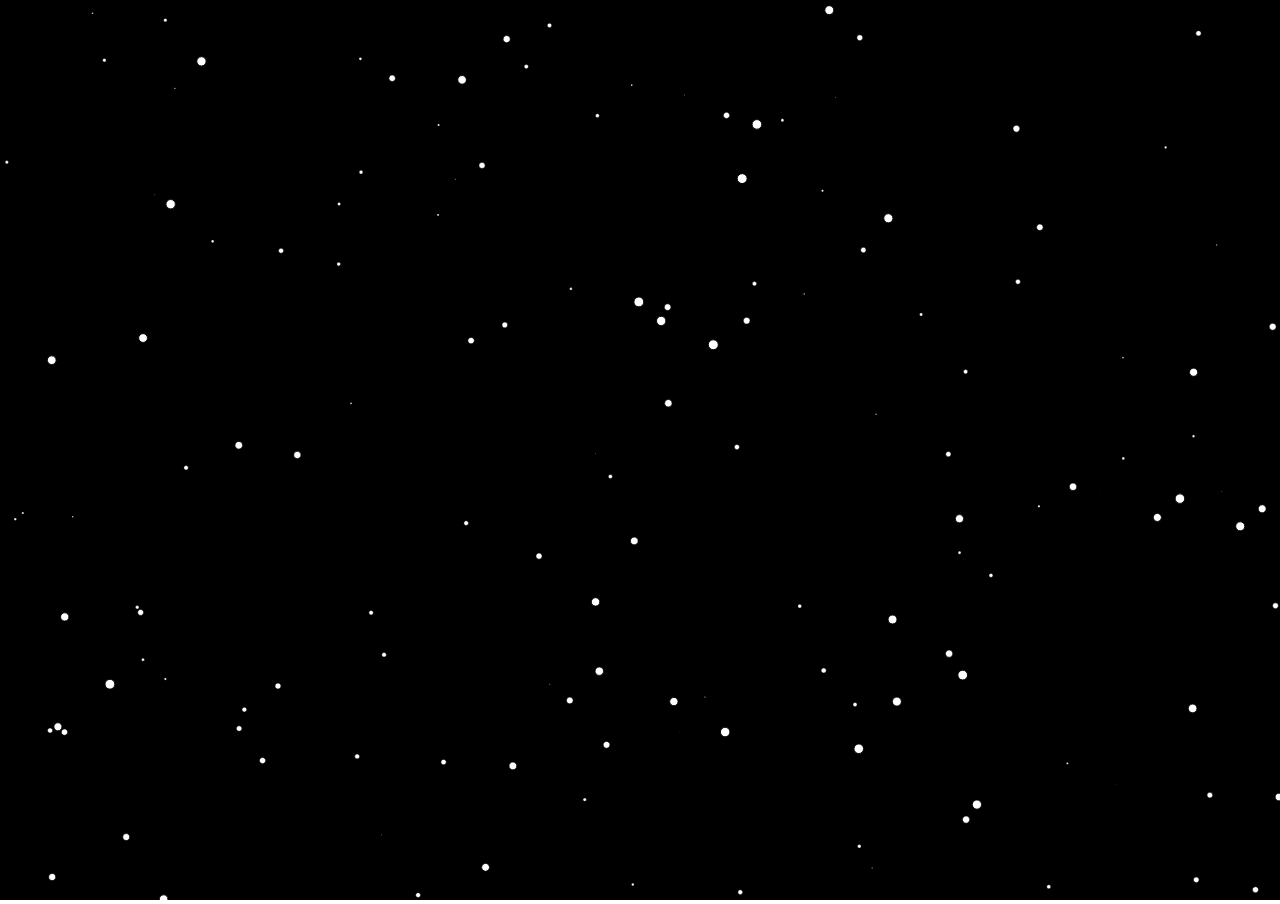
<file: node_modules/paper/examples/Animated/Space.html>
<!DOCTYPE html>
<html>
<head>
    <meta charset="UTF-8">
    <title>Space</title>
    <link rel="stylesheet" href="../css/style.css">
    <script type="text/javascript" src="../../dist/paper-full.js"></script>
    <script type="text/paperscript" canvas="canvas">
    // The amount of symbol we want to place;
    var count = 150;

    // Create a symbol, which we will use to place instances of later:
    var path = new Path.Circle({
        center: new Point(0, 0),
        radius: 5,
        fillColor: 'white',
        strokeColor: 'black'
    });

    var symbol = new SymbolDefinition(path);

    // Place the instances of the symbol:
    for (var i = 0; i < count; i++) {
        // The center position is a random point in the view:
        var center = Point.random() * view.size;
        var placed = symbol.place(center);
        var scale = (i + 1) / count;
        placed.scale(scale);
        placed.data.vector = new Point({
            angle: Math.random() * 360,
            length : scale * Math.random() / 5
        });
    }

    var vector = new Point({
        angle: 45,
        length: 0
    });

    var mouseVector = vector.clone();

    function onMouseMove(event) {
        mouseVector = view.center - event.point;
    }

    // The onFrame function is called up to 60 times a second:
    function onFrame(event) {
        vector = vector + (mouseVector - vector) / 30;

        // Run through the active layer's children list and change
        // the position of the placed symbols:
        for (var i = 0; i < count; i++) {
            var item = project.activeLayer.children[i];
            var size = item.bounds.size;
            var length = vector.length / 10 * size.width / 10;
            item.position += vector.normalize(length) + item.data.vector;
            keepInView(item);
        }
    }

    function keepInView(item) {
        var position = item.position;
        var itemBounds = item.bounds;
        var bounds = view.bounds;
        if (itemBounds.left > bounds.width) {
            position.x = -item.bounds.width;
        }

        if (position.x < -itemBounds.width) {
            position.x = bounds.width + itemBounds.width;
        }

        if (itemBounds.top > view.size.height) {
            position.y = -itemBounds.height;
        }

        if (position.y < -itemBounds.height) {
            position.y = bounds.height  + itemBounds.height / 2;
        }
    }
    </script>
</head>
<body>
    <canvas id="canvas" resize hidpi="off" style="background:black"></canvas>
</body>
</html>
</file>
<file: node_modules/paper/dist/docs/assets/css/docs.css>
@charset "UTF-8";
form,
img,
ul,
ol,
table,
td,
article,
figure,
figcaption {
  margin: 0;
  padding: 0;
  border: 0; }

a {
  outline: none;
  border: 0; }

ul,
ol {
  list-style: none outside none; }

table {
  border-spacing: 0; }

td {
  vertical-align: top; }

html {
  -webkit-text-size-adjust: none; }

/* Content Styles */
article {
  /* Text Content */ }
  article,
  article a {
    color: #333333; }
  article a {
    border-bottom: 1px solid; }
  article a:hover,
  article a:hover em {
    background: #e5e5e5; }
  article em {
    font-style: normal;
    background: #efefef; }
  article p,
  article ul,
  article ol {
    margin: 0 8px 16px 0; }
    article p.small,
    article ul.small,
    article ol.small {
      margin-bottom: 8px; }
  article figure,
  article .CodeMirror,
  article .paperscript {
    margin-bottom: 16px; }
  article ul,
  article ol {
    padding: 0;
    list-style: none outside none; }
  article ul ul,
  article ul ol,
  article ol ul,
  article ol ol {
    margin-bottom: 0; }
  article ul > li {
    margin-left: 1em;
    position: relative; }
    article ul > li:before {
      content: '–';
      position: absolute;
      left: -1em; }
  article ol {
    counter-reset: item; }
  article ol > li {
    margin-left: 1.5em;
    position: relative; }
    article ol > li:before {
      position: absolute;
      left: -1.5em;
      content: counter(item,upper-latin) ") ";
      counter-increment: item; }

section {
  clear: both;
  margin: 0 0 16px;
  padding: 0; }

.column {
  width: 260px;
  float: left; }
  .column + .column {
    margin-left: 16px; }

.row {
  clear: both; }

.donation {
  padding-bottom: 16px; }
  .donation input,
  .donation select {
    margin-right: 0.35em; }

.reference h1,
.reference h2,
.reference h3,
.reference h4 {
  font-size: 13px;
  font-weight: normal;
  margin: 0; }
.reference h1,
.reference h2,
.reference h3 {
  height: 18px;
  border-bottom: 1px solid;
  margin-bottom: 16px; }
.reference h2 a {
  font-weight: bold; }
.reference h3 {
  margin-top: 16px;
  border-bottom-style: dotted; }
.reference h4 {
  font-weight: bold; }
  .reference h4 .description {
    font-weight: normal; }
    .reference h4 .description:before {
      content: ' — '; }
  .reference h4 + ul, .reference h4 + pre, .reference h4 + .paperscript {
    margin-top: 8px;
    margin-bottom: 16px; }
.reference a tt {
  line-height: 17px; }
.reference ul,
.reference p {
  margin-bottom: 16px; }
.reference hr {
  border: none;
  border-bottom: 1px dotted; }
.reference .reference-list ul,
.reference .reference-inherited ul {
  margin-left: 16px; }
.reference .reference-inherited ul li {
  text-indent: -30px;
  padding-left: 30px; }
.reference ul.reference-classes {
  padding-bottom: 4px; }
  .reference ul.reference-classes li {
    margin: 0;
    text-indent: 0; }
  .reference ul.reference-classes ul {
    margin: 0 0 10px 10px; }
  .reference ul.reference-classes h2,
  .reference ul.reference-classes h3,
  .reference ul.reference-classes hr {
    margin: 10px 0 10px 0; }
  .reference ul.reference-classes .first h2 {
    margin-top: 0; }
  * html .reference ul.reference-classes img {
    margin-top: 5px; }
.reference ul.member-list li {
  margin-left: 2em;
  margin-bottom: 8px;
  text-indent: -2em; }
  .reference ul.member-list li:before {
    display: none; }
.reference .reference-members {
  margin-bottom: 16px; }
.reference .member-group-text {
  margin-bottom: 16px; }
.reference .member-description {
  border: 1px solid #999;
  border-top: 0;
  margin: 16px 0 16px 0; }
.reference .member-header {
  border-top: 1px solid #999;
  padding: 10px;
  *zoom: 1; }
  .reference .member-header .member-link {
    float: left; }
  .reference .member-header .member-close {
    float: right; }
  .reference .member-header:before, .reference .member-header:after {
    content: " ";
    display: table; }
  .reference .member-header:after {
    clear: both; }
.reference .member-text {
  border-top: 1px dashed #999;
  padding: 10px 10px 0 10px;
  margin-bottom: -6px; }
  .reference .member-text ul ul,
  .reference .member-text ul ol,
  .reference .member-text ol ul,
  .reference .member-text ol ol,
  .reference .member-text ul p,
  .reference .member-text ol p {
    margin-bottom: 8px; }
.reference .member-link {
  text-indent: -30px;
  padding-left: 30px; }

body,
select,
input,
textarea {
  font-family: "Lucida Grande", Geneva, Verdana, Arial, sans-serif; }

tt,
pre,
.CodeMirror {
  font-family: Menlo, Consolas, "Vera Mono", monospace;
  font-size: 12px;
  line-height: 17px; }

body {
  background: #fff;
  margin: 16px;
  font-size: 13px;
  line-height: 20px;
  color: #333333;
  max-width: 540px; }

select,
input,
textarea {
  font-size: 11px;
  margin: 0;
  color: #000; }

a {
  color: #333333;
  text-decoration: none;
  border-bottom: 1px solid #333333; }
  a:hover {
    background: #e5e5e5; }

img {
  border: 0; }

p {
  margin: 0 0 16px 0; }

ul,
ol {
  padding: 0;
  margin: 0 0 16px 0;
  list-style: none; }

.clear {
  clear: both; }

.hidden {
  display: none; }

.reference-index,
.reference-index a {
  color: #009dec;
  border-bottom: 0px; }
.reference-index a:hover {
  background: #e3f4fc; }
.reference-index h2,
.reference-index h3,
.reference-index hr {
  border-color: #009dec; }

.reference h1 {
  font-size: 18px;
  font-weight: normal;
  line-height: 24px;
  border: none; }
  .reference h1 .version {
    font-size: 10px;
    line-height: 16px;
    vertical-align: top;
    margin-left: 0.35em; }

.footer {
  margin-top: 16px; }

.CodeMirror pre {
  margin: 0;
  padding: 0;
  background: transparent; }
.paperscript .CodeMirror {
  height: 100%; }

.CodeMirror-scroll {
  min-height: 100%;
  overflow: auto; }

.CodeMirror-gutter {
  position: absolute;
  left: 0;
  top: 0;
  min-width: 30px;
  height: 100%;
  background-color: #f4f4f4;
  border-right: 1px solid #999; }

.CodeMirror-gutter-text {
  color: #aaa;
  text-align: right;
  padding: 2px 8px 2px 8px; }
  .CodeMirror-gutter-text pre {
    font-size: 10px; }

.CodeMirror-lines {
  background: #ffffff;
  padding: 2px 0 2px 8px; }
  .CodeMirror-lines pre.highlight {
    background-color: #edf5fc; }

.CodeMirror-cursor {
  z-index: 10;
  position: absolute;
  visibility: hidden;
  border-left: 1px solid #7c7c7c !important;
  height: 17px; }

.CodeMirror-selected {
  background: #ccc !important;
  color: HighlightText !important;
  padding: 2px 0 2px 0; }

.CodeMirror-focused .CodeMirror-cursor {
  visibility: visible; }
.CodeMirror-focused .CodeMirror-selected {
  background: Highlight !important; }

.CodeMirror-matchingbracket {
  background: #e3fc8d !important; }

.CodeMirror-nonmatchingbracket {
  color: #d62a28 !important; }

/* JavaScript & HTML Modes */
span.cm-keyword {
  color: #ff7800; }
span.cm-atom, span.cm-number {
  color: #3b5bb5; }
span.cm-def, span.cm-variable-2, span.cm-variable-3 {
  color: #3a4a64; }
span.cm-variable {
  color: #000; }
span.cm-property {
  color: #000; }
span.cm-operator {
  color: #000; }
span.cm-comment {
  color: #8c868f; }
span.cm-string {
  color: #409b1c; }
span.cm-meta {
  color: #555; }
span.cm-error {
  color: #f30; }
span.cm-qualifier {
  color: #555; }
span.cm-builtin {
  color: #30a; }
span.cm-bracket {
  color: #cc7; }
span.cm-tag {
  font-weight: bold;
  color: #3b5bb5; }
span.cm-attribute {
  font-style: italic;
  color: #3b5bb5; }

.paperscript {
  position: relative; }
  .paperscript .buttons {
    position: absolute;
    right: 0;
    z-index: 1; }
  .paperscript .button,
  .paperscript .explain {
    float: right;
    display: none;
    font-size: 12px;
    line-height: 16px;
    padding: 2px 6px;
    border-radius: 4px;
    -moz-border-radius: 4px;
    -webkit-border-radius: 4px;
    margin: 8px 8px 0 0; }
  .paperscript .button {
    background: #eee; }
  .paperscript .explain {
    background: #e3f4fc; }
  .paperscript .explain, .paperscript:hover .button {
    display: inline-block; }
  .paperscript .button:hover {
    background: #ddd;
    cursor: pointer; }
  .paperscript .tools {
    display: inline; }
  .paperscript .source {
    overflow: auto;
    border: 1px solid #999; }
  .paperscript .CodeMirror {
    margin: 0 !important; }
  .paperscript .CodeMirror-gutter-text,
  .paperscript .CodeMirror-lines {
    padding-top: 8px;
    padding-bottom: 8px; }
  .paperscript .canvas {
    line-height: 0; }
  .paperscript .canvas.border canvas {
    border: 1px solid #999; }
  .paperscript.split .canvas {
    border: 1px solid #999;
    border-top: 0; }
</file>
<file: node_modules/paper/dist/paperjs/docs/assets/css/docs.css>
@charset "UTF-8";
form,
img,
ul,
ol,
table,
td,
article,
figure,
figcaption {
  margin: 0;
  padding: 0;
  border: 0; }

a {
  outline: none;
  border: 0; }

ul,
ol {
  list-style: none outside none; }

table {
  border-spacing: 0; }

td {
  vertical-align: top; }

html {
  -webkit-text-size-adjust: none; }

/* Content Styles */
article {
  /* Text Content */ }
  article,
  article a {
    color: #333333; }
  article a {
    border-bottom: 1px solid; }
  article a:hover,
  article a:hover em {
    background: #e5e5e5; }
  article em {
    font-style: normal;
    background: #efefef; }
  article p,
  article ul,
  article ol {
    margin: 0 8px 16px 0; }
    article p.small,
    article ul.small,
    article ol.small {
      margin-bottom: 8px; }
  article figure,
  article .CodeMirror,
  article .paperscript {
    margin-bottom: 16px; }
  article ul,
  article ol {
    padding: 0;
    list-style: none outside none; }
  article ul ul,
  article ul ol,
  article ol ul,
  article ol ol {
    margin-bottom: 0; }
  article ul > li {
    margin-left: 1em;
    position: relative; }
    article ul > li:before {
      content: '–';
      position: absolute;
      left: -1em; }
  article ol {
    counter-reset: item; }
  article ol > li {
    margin-left: 1.5em;
    position: relative; }
    article ol > li:before {
      position: absolute;
      left: -1.5em;
      content: counter(item,upper-latin) ") ";
      counter-increment: item; }

section {
  clear: both;
  margin: 0 0 16px;
  padding: 0; }

.column {
  width: 260px;
  float: left; }
  .column + .column {
    margin-left: 16px; }

.row {
  clear: both; }

.donation {
  padding-bottom: 16px; }
  .donation input,
  .donation select {
    margin-right: 0.35em; }

.reference h1,
.reference h2,
.reference h3,
.reference h4 {
  font-size: 13px;
  font-weight: normal;
  margin: 0; }
.reference h1,
.reference h2,
.reference h3 {
  height: 18px;
  border-bottom: 1px solid;
  margin-bottom: 16px; }
.reference h2 a {
  font-weight: bold; }
.reference h3 {
  margin-top: 16px;
  border-bottom-style: dotted; }
.reference h4 {
  font-weight: bold; }
  .reference h4 .description {
    font-weight: normal; }
    .reference h4 .description:before {
      content: ' — '; }
  .reference h4 + ul, .reference h4 + pre, .reference h4 + .paperscript {
    margin-top: 8px;
    margin-bottom: 16px; }
.reference a tt {
  line-height: 17px; }
.reference ul,
.reference p {
  margin-bottom: 16px; }
.reference hr {
  border: none;
  border-bottom: 1px dotted; }
.reference .reference-list ul,
.reference .reference-inherited ul {
  margin-left: 16px; }
.reference .reference-inherited ul li {
  text-indent: -30px;
  padding-left: 30px; }
.reference ul.reference-classes {
  padding-bottom: 4px; }
  .reference ul.reference-classes li {
    margin: 0;
    text-indent: 0; }
  .reference ul.reference-classes ul {
    margin: 0 0 10px 10px; }
  .reference ul.reference-classes h2,
  .reference ul.reference-classes h3,
  .reference ul.reference-classes hr {
    margin: 10px 0 10px 0; }
  .reference ul.reference-classes .first h2 {
    margin-top: 0; }
  * html .reference ul.reference-classes img {
    margin-top: 5px; }
.reference ul.member-list li {
  margin-left: 2em;
  margin-bottom: 8px;
  text-indent: -2em; }
  .reference ul.member-list li:before {
    display: none; }
.reference .reference-members {
  margin-bottom: 16px; }
.reference .member-group-text {
  margin-bottom: 16px; }
.reference .member-description {
  border: 1px solid #999;
  border-top: 0;
  margin: 16px 0 16px 0; }
.reference .member-header {
  border-top: 1px solid #999;
  padding: 10px;
  *zoom: 1; }
  .reference .member-header .member-link {
    float: left; }
  .reference .member-header .member-close {
    float: right; }
  .reference .member-header:before, .reference .member-header:after {
    content: " ";
    display: table; }
  .reference .member-header:after {
    clear: both; }
.reference .member-text {
  border-top: 1px dashed #999;
  padding: 10px 10px 0 10px;
  margin-bottom: -6px; }
  .reference .member-text ul ul,
  .reference .member-text ul ol,
  .reference .member-text ol ul,
  .reference .member-text ol ol,
  .reference .member-text ul p,
  .reference .member-text ol p {
    margin-bottom: 8px; }
.reference .member-link {
  text-indent: -30px;
  padding-left: 30px; }

body,
select,
input,
textarea {
  font-family: "Lucida Grande", Geneva, Verdana, Arial, sans-serif; }

tt,
pre,
.CodeMirror {
  font-family: Menlo, Consolas, "Vera Mono", monospace;
  font-size: 12px;
  line-height: 17px; }

body {
  background: #fff;
  margin: 16px;
  font-size: 13px;
  line-height: 20px;
  color: #333333;
  max-width: 540px; }

select,
input,
textarea {
  font-size: 11px;
  margin: 0;
  color: #000; }

a {
  color: #333333;
  text-decoration: none;
  border-bottom: 1px solid #333333; }
  a:hover {
    background: #e5e5e5; }

img {
  border: 0; }

p {
  margin: 0 0 16px 0; }

ul,
ol {
  padding: 0;
  margin: 0 0 16px 0;
  list-style: none; }

.clear {
  clear: both; }

.hidden {
  display: none; }

.reference-index,
.reference-index a {
  color: #009dec;
  border-bottom: 0px; }
.reference-index a:hover {
  background: #e3f4fc; }
.reference-index h2,
.reference-index h3,
.reference-index hr {
  border-color: #009dec; }

.reference h1 {
  font-size: 18px;
  font-weight: normal;
  line-height: 24px;
  border: none; }
  .reference h1 .version {
    font-size: 10px;
    line-height: 16px;
    vertical-align: top;
    margin-left: 0.35em; }

.footer {
  margin-top: 16px; }

.CodeMirror pre {
  margin: 0;
  padding: 0;
  background: transparent; }
.paperscript .CodeMirror {
  height: 100%; }

.CodeMirror-scroll {
  min-height: 100%;
  overflow: auto; }

.CodeMirror-gutter {
  position: absolute;
  left: 0;
  top: 0;
  min-width: 30px;
  height: 100%;
  background-color: #f4f4f4;
  border-right: 1px solid #999; }

.CodeMirror-gutter-text {
  color: #aaa;
  text-align: right;
  padding: 2px 8px 2px 8px; }
  .CodeMirror-gutter-text pre {
    font-size: 10px; }

.CodeMirror-lines {
  background: #ffffff;
  padding: 2px 0 2px 8px; }
  .CodeMirror-lines pre.highlight {
    background-color: #edf5fc; }

.CodeMirror-cursor {
  z-index: 10;
  position: absolute;
  visibility: hidden;
  border-left: 1px solid #7c7c7c !important;
  height: 17px; }

.CodeMirror-selected {
  background: #ccc !important;
  color: HighlightText !important;
  padding: 2px 0 2px 0; }

.CodeMirror-focused .CodeMirror-cursor {
  visibility: visible; }
.CodeMirror-focused .CodeMirror-selected {
  background: Highlight !important; }

.CodeMirror-matchingbracket {
  background: #e3fc8d !important; }

.CodeMirror-nonmatchingbracket {
  color: #d62a28 !important; }

/* JavaScript & HTML Modes */
span.cm-keyword {
  color: #ff7800; }
span.cm-atom, span.cm-number {
  color: #3b5bb5; }
span.cm-def, span.cm-variable-2, span.cm-variable-3 {
  color: #3a4a64; }
span.cm-variable {
  color: #000; }
span.cm-property {
  color: #000; }
span.cm-operator {
  color: #000; }
span.cm-comment {
  color: #8c868f; }
span.cm-string {
  color: #409b1c; }
span.cm-meta {
  color: #555; }
span.cm-error {
  color: #f30; }
span.cm-qualifier {
  color: #555; }
span.cm-builtin {
  color: #30a; }
span.cm-bracket {
  color: #cc7; }
span.cm-tag {
  font-weight: bold;
  color: #3b5bb5; }
span.cm-attribute {
  font-style: italic;
  color: #3b5bb5; }

.paperscript {
  position: relative; }
  .paperscript .buttons {
    position: absolute;
    right: 0;
    z-index: 1; }
  .paperscript .button,
  .paperscript .explain {
    float: right;
    display: none;
    font-size: 12px;
    line-height: 16px;
    padding: 2px 6px;
    border-radius: 4px;
    -moz-border-radius: 4px;
    -webkit-border-radius: 4px;
    margin: 8px 8px 0 0; }
  .paperscript .button {
    background: #eee; }
  .paperscript .explain {
    background: #e3f4fc; }
  .paperscript .explain, .paperscript:hover .button {
    display: inline-block; }
  .paperscript .button:hover {
    background: #ddd;
    cursor: pointer; }
  .paperscript .tools {
    display: inline; }
  .paperscript .source {
    overflow: auto;
    border: 1px solid #999; }
  .paperscript .CodeMirror {
    margin: 0 !important; }
  .paperscript .CodeMirror-gutter-text,
  .paperscript .CodeMirror-lines {
    padding-top: 8px;
    padding-bottom: 8px; }
  .paperscript .canvas {
    line-height: 0; }
  .paperscript .canvas.border canvas {
    border: 1px solid #999; }
  .paperscript.split .canvas {
    border: 1px solid #999;
    border-top: 0; }
</file>
<file: node_modules/paper/examples/css/style.css>
html,
body {
    margin: 0;
    overflow: hidden;
    height: 100%;
}

/* Scale canvas with resize attribute to full size */
canvas[resize] {
    width: 100%;
    height: 100%;
}
</file>
